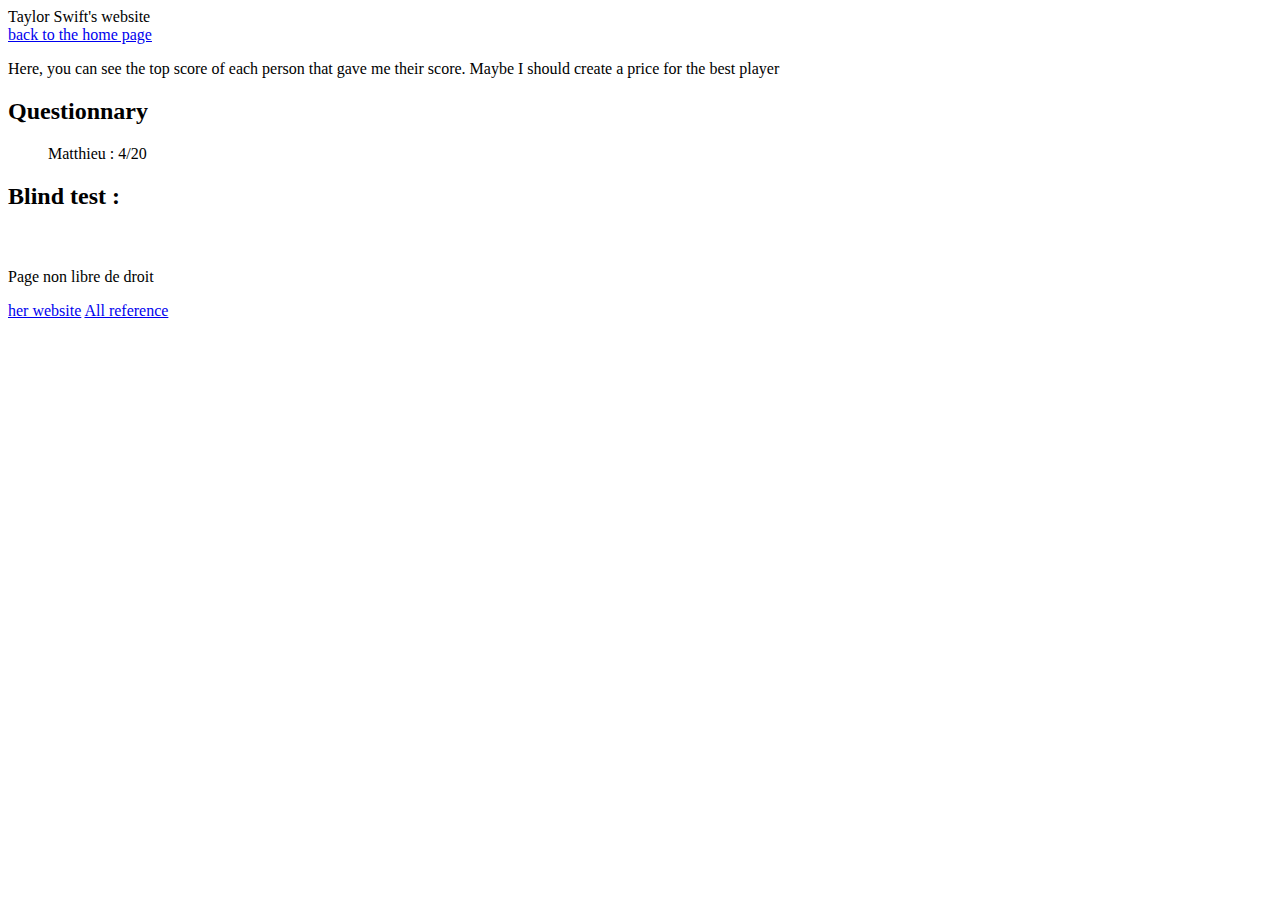
<file: best_score.html>
<!DOCTYPE html>
<html>
<head>
    <title>score board</title>
    <link href="mise_en_page_defaut.css">
    <meta charset="utf-8">
</head>
<body>
    <header>Taylor Swift's website</header>
    <main>
        <nav>
            <a href="index.html">back to the home page</a>
        </nav>
        <p>
            Here, you can see the top score of each person that gave me their score.
            Maybe I should create a price for the best player
        </p>
        <h2>Questionnary</h2>
        <li>
            <ol>Matthieu : 4/20</ol>
            <ol></ol>
            <ol></ol>
            <ol></ol>
            <ol></ol>
        </li>
        <h2>Blind test :</h2>
        <li>
            <ol></ol>
            <ol></ol>
            <ol></ol>
            <ol></ol>
            <ol></ol>
        </li>
    </main>
    <footer>
        <p id="null">Page non libre de droit</p>
                <nav>
                    <a href="https://www.taylorswift.com/"> her website</a> 
                    <a href="sitographie.html">All reference</a>
                </nav>
    </footer>
</body>
</html>
</file>
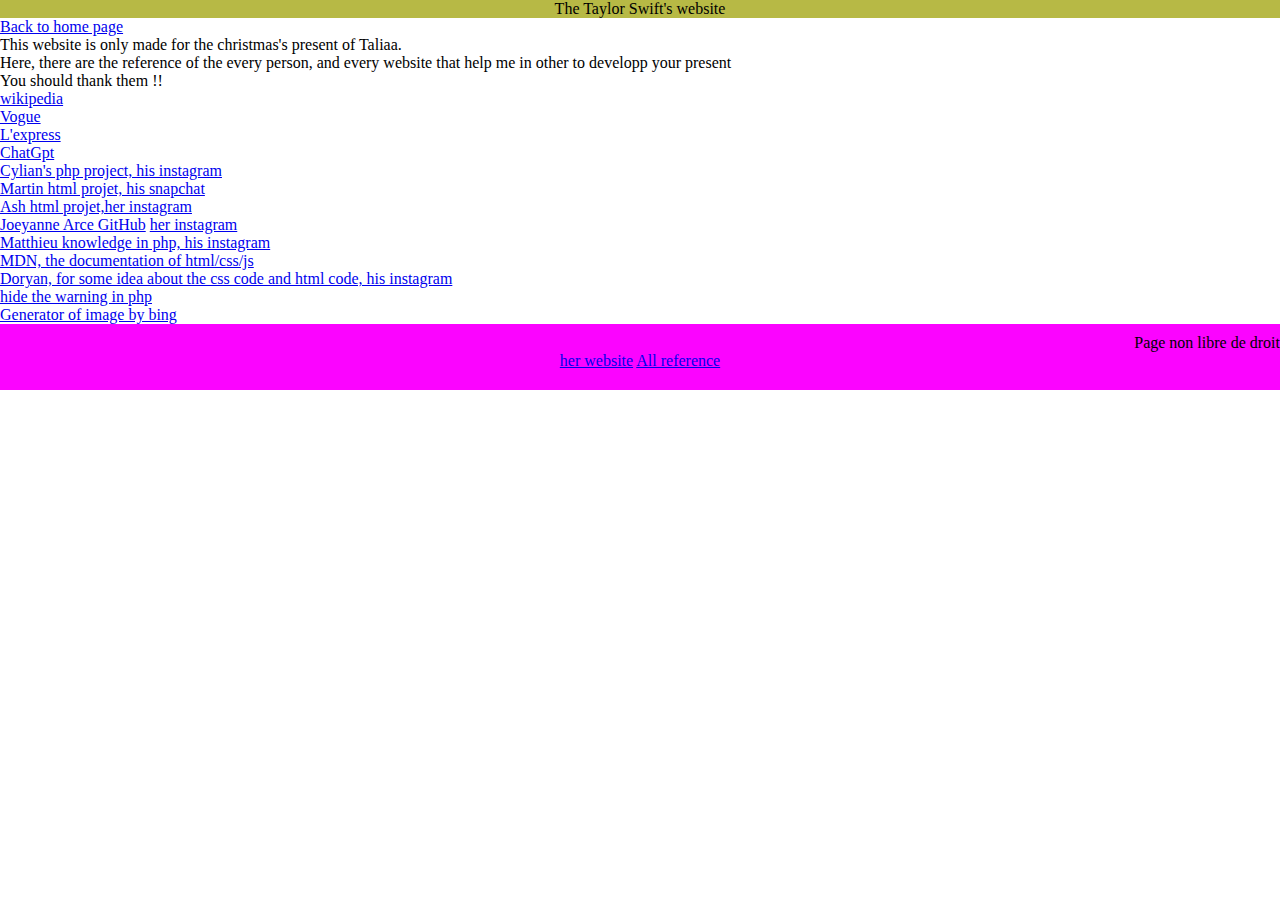
<file: sitographie.html>
<!DOCTYPE html>
<html>
    <head>
        <title>References</title>
        <link rel="stylesheet" href="mise_en_page_defaut.css">
        
        <title>christmas present</title>
        
    </head>
    <body>
        <header>The Taylor Swift's website</header>
        <nav>
            <nav>
                <a href="page_d'acceuil.html"> Back to home page</a>
            </nav>
        </nav>
        <aside>This website is only made for the christmas's present of Taliaa.</aside>
        <main>
            <p>Here, there are the reference of the every person, and every website that help me in other to developp your present</p>
            <p>You should thank them !!</p>
            <li>
                <!-- <ul>
                    <a href="https://webdocs.cs.ualberta.ca/~zaiane/courses/tice/animation/anim3.htm"> for the animation of the beginning</a>
                </ul> -->
                <ul>
                    <a href="https://fr.wikipedia.org/wiki/Taylor_Swift">wikipedia</a>
                </ul>
                <ul>
                    <a href="https://www.vogue.fr/galerie/taylor-swift-tournee-eras-meilleures-tenues-mode">Vogue</a>
                </ul>
                <ul>
                    <a href="https://www.lexpress.fr/economie/entreprises/taylor-swift-et-ses-droits-dauteur-les-dessous-dun-coup-de-maitre-historique-GYY4JML2O5BBVBB7Y632AHAWFI/?utm_source=pocket-newtab-fr-fr">L'express</a>
                </ul>
                <ul>
                    <a href="https://chat.openai.com/"> ChatGpt</a>
                </ul>
                <ul>
                    <a href="https://www.instagram.com/cylian.c/">Cylian's php project, his instagram</a>
                </ul>
                <ul>
                    <a href="https://www.snapchat.com/add/martin.mo?sender_web_id=9a6818f7-0c09-4f98-a606-11abbdcb571b&device_type=desktop&is_copy_url=true">Martin html projet, his snapchat</a>
                </ul>
                <ul>
                    <a href="https://www.instagram.com/ash.is.sassy">Ash html projet,her instagram</a>
                </ul>
                <ul>
                    <a href="https://github.com/jeycaarce/message/tree/main">Joeyanne Arce GitHub</a>
                    <a href="https://www.instagram.com/jeycaarce/">her instagram</a>
                </ul>
                <ul>
                    <a href="https://www.instagram.com/matthieu_dcrz/">Matthieu knowledge in php, his instagram</a>
                </ul>
                <ul>
                    <a href="https://developer.mozilla.org/fr/">MDN, the documentation of html/css/js</a>
                </ul>
                <ul>
                    <a href="https://www.instagram.com/love_u_deeply/">Doryan, for some idea about the css code and html code, his instagram</a>
                </ul>
                <ul>
                    <a href="https://www.developpez.net/forums/d448592/php/langage/cacher-warnings/">hide the warning in php</a>
                </ul>
                <ul>
                    <a href="https://www.bing.com/images/create">Generator of image by bing</a>
                </ul>
            </li>
            
            
        </main>
        <footer>
            <p id="null">Page non libre de droit</p>
                <nav>
                    <a href="https://www.taylorswift.com/"> her website</a> 
                    <a href="sitographie.html">All reference</a>
                </nav>
        </footer>
    </body>

</html>
</file>
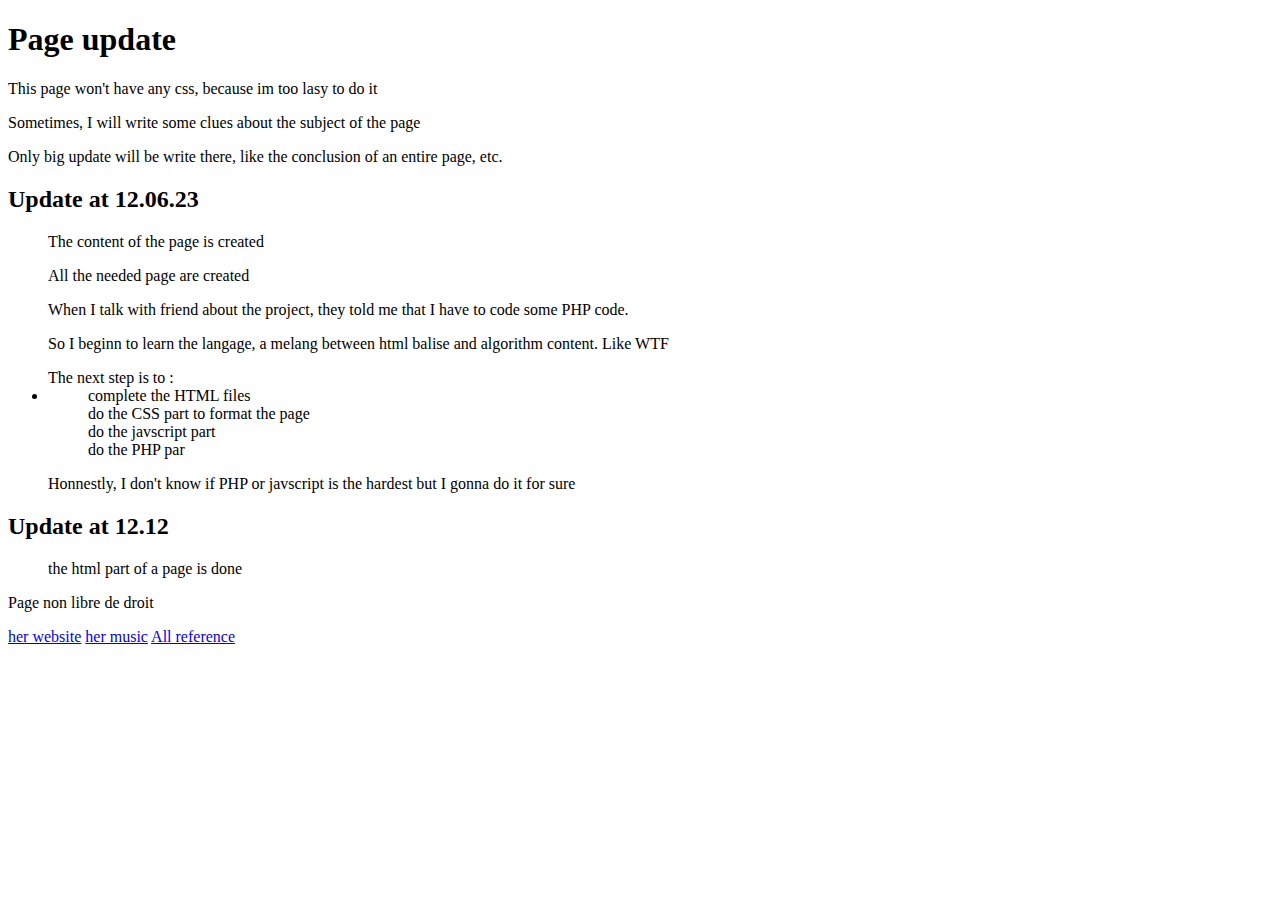
<file: update.html>
<!DOCTYPE html>
<html>


    <head>
        <meta charset="utf-8"/>
        <title>update</title>
    </head>
    <body>
        <main>
            <header>
                <h1>Page update</h1>
            </header>
            <section>
                <article>
                    <p>This page won't have any css, because im too lasy to do it</p>
                    <p>Sometimes, I will write some clues about the subject of the page</p>
                    <p>Only big update will be write there, like the conclusion of an entire page, etc.</p>
                </article>
            </section>
            <section>
                <h2>Update at 12.06.23</h2>
                <article>
                    <li>
                        <ul>The content of the page is created</ul>
                        <ul>All the needed page are created</ul>
                        <ul>
                            <p>When I talk with friend about the project, they told me that I have to code some PHP code.</p>
                            <p>So I beginn to learn the langage, a melang between html balise and algorithm content. Like WTF</p>
                        </ul>
                        <ul>
                            The next step is to :
                            <li>
                                <ol>complete the HTML files</ol>
                                <ol>do the CSS part to format the page</ol>
                                <ol>do the javscript part</ol>
                                <ol>do the PHP par</ol>
                            </li>
                        </ul>
                        <ul>
                            Honnestly, I don't know if PHP or javscript is the hardest but I gonna do it for sure
                        </ul>
                    </li>
                </article>
                <h2>Update at 12.12</h2>
                <article>
                    <li>
                        <ul>the html part of a page is done</ul>
                        <ul></ul>
                    </li>
                </article>
            </section>
            

        </main>
        <footer>
            <p id="null">Page non libre de droit</p>
                <nav>
                    <a href="https://www.taylorswift.com/"> her website</a> 
                    <a href="../Référence/musicographie.html"> her music</a>
                    <a href="../pages_HTML/sitographie.html">All reference</a>
                </nav>
        </footer>
    </body>
    


</html>
</file>
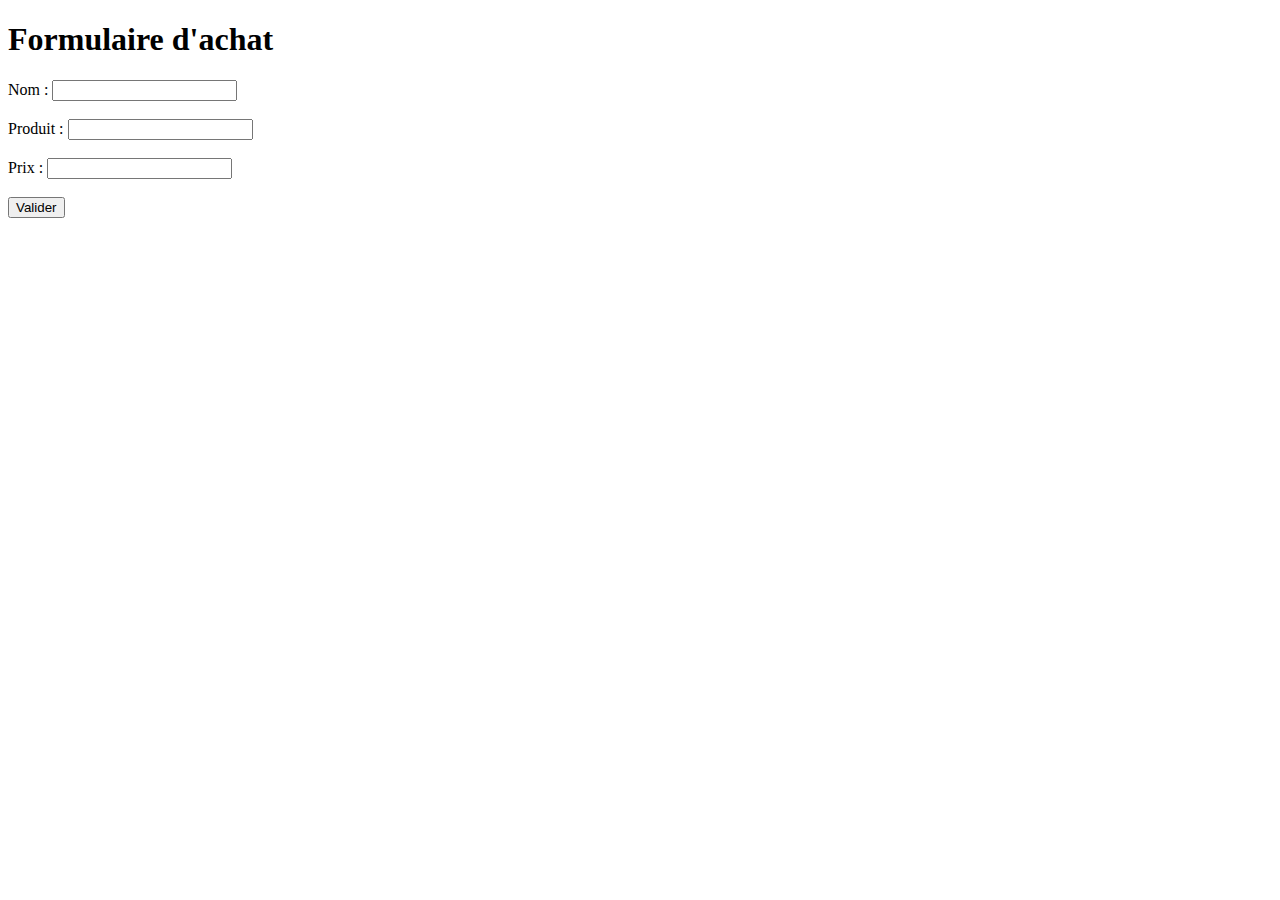
<file: page/autre/Référence/aide_cylian/panier.html>
<!DOCTYPE html>
<html>
<head>
    <title>Formulaire d'achat</title>
</head>
<body>
    <h1>Formulaire d'achat</h1>
    <form action="panier_php.php" method="POST">
        <label for="nom">Nom :</label>
        <input type="text" name="nom" id="nom" required><br><br>

        <label for="produit">Produit :</label>
        <input type="text" name="produit" id="produit" required><br><br>

        <label for="prix">Prix :</label>
        <input type="number" name="prix" id="prix" required><br><br>

        <input type="submit" value="Valider">
    </form>
</body>
</html>
</file>
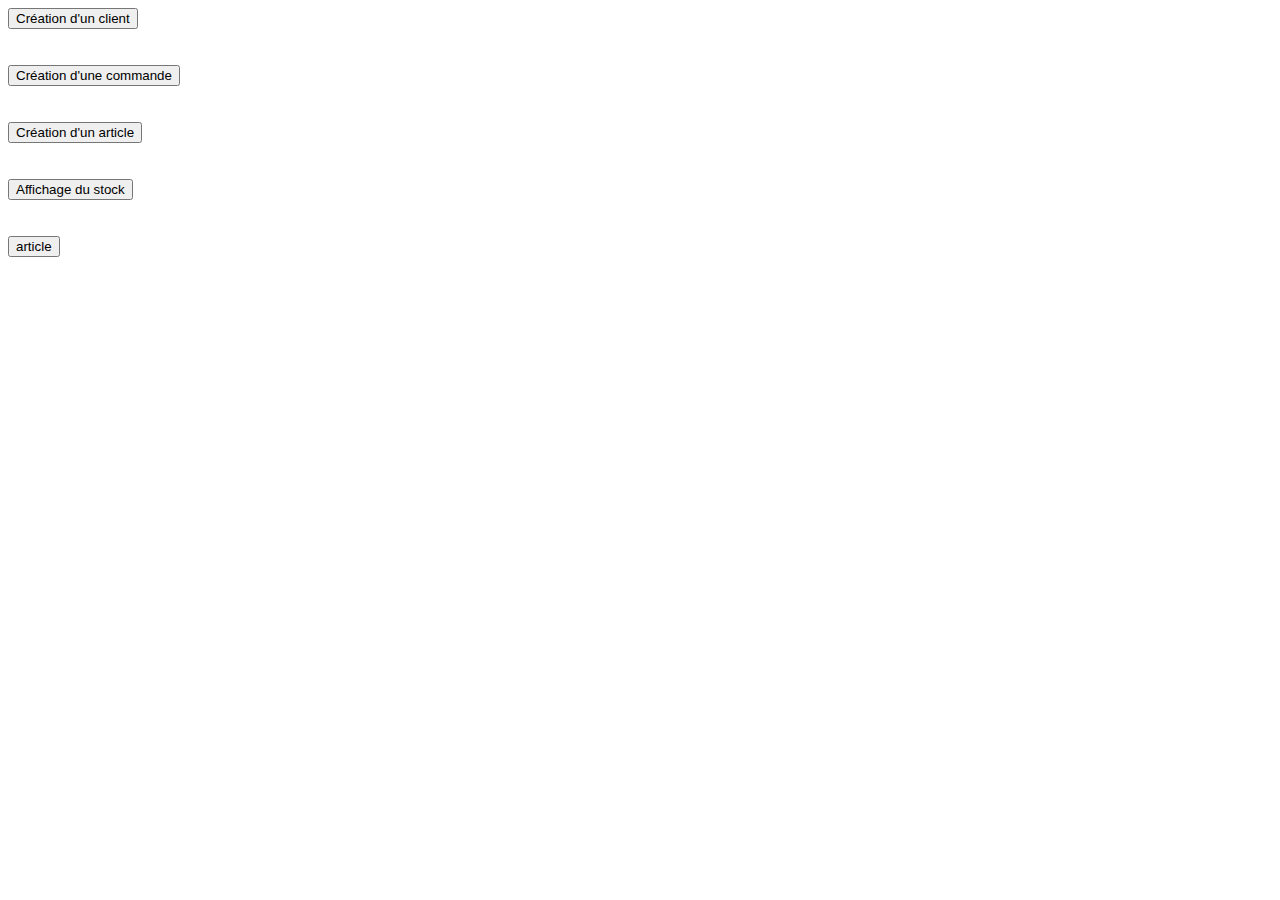
<file: page/autre/Référence/aide_cylian/site_acceuil.html>
<!DOCTYPE html>
<html>
	<head>

        <meta charset="UTF-8"/>
		<title>Acceuil</title>
		<link rel ="stylesheet" href="css_acceuil.css"/>
		<meta name="description" content="Acceuil"/>
		<link rel="stylesheet" href="https://cdnjs.cloudflare.com/ajax/libs/font-awesome/6.4.0/css/all.min.css" 
		integrity="sha512-iecdLmaskl7CVkqkXNQ/ZH/XLlvWZOJyj7Yy7tcenmpD1ypASozpmT/E0iPtmFIB46ZmdtAc9eNBvH0H/ZpiBw==" 
		crossorigin="anonymous" referrerpolicy="no-referrer" />
		<meta charset="UTF-8"/>
		<title>Alibobo</title>
		<meta name="description" content="Alibobo"/>
		

	</head>

    <body>
	<button onclick="window.location.href = 'site_client.html';">Création d'un client</button> </br></br></br>
	<button onclick="window.location.href = 'sitecommande.html';">Création d'une commande</button> </br></br></br>
	<button onclick="window.location.href = 'site_article.html';">Création d'un article</button> </br></br></br>
	<button onclick="window.location.href = 'sitestock.html';">Affichage du stock</button> </br></br></br>
	<button onclick="window.location.href='site_article.html'">article</button>

			</div>
	</section>
    </body>
</html>
</file>
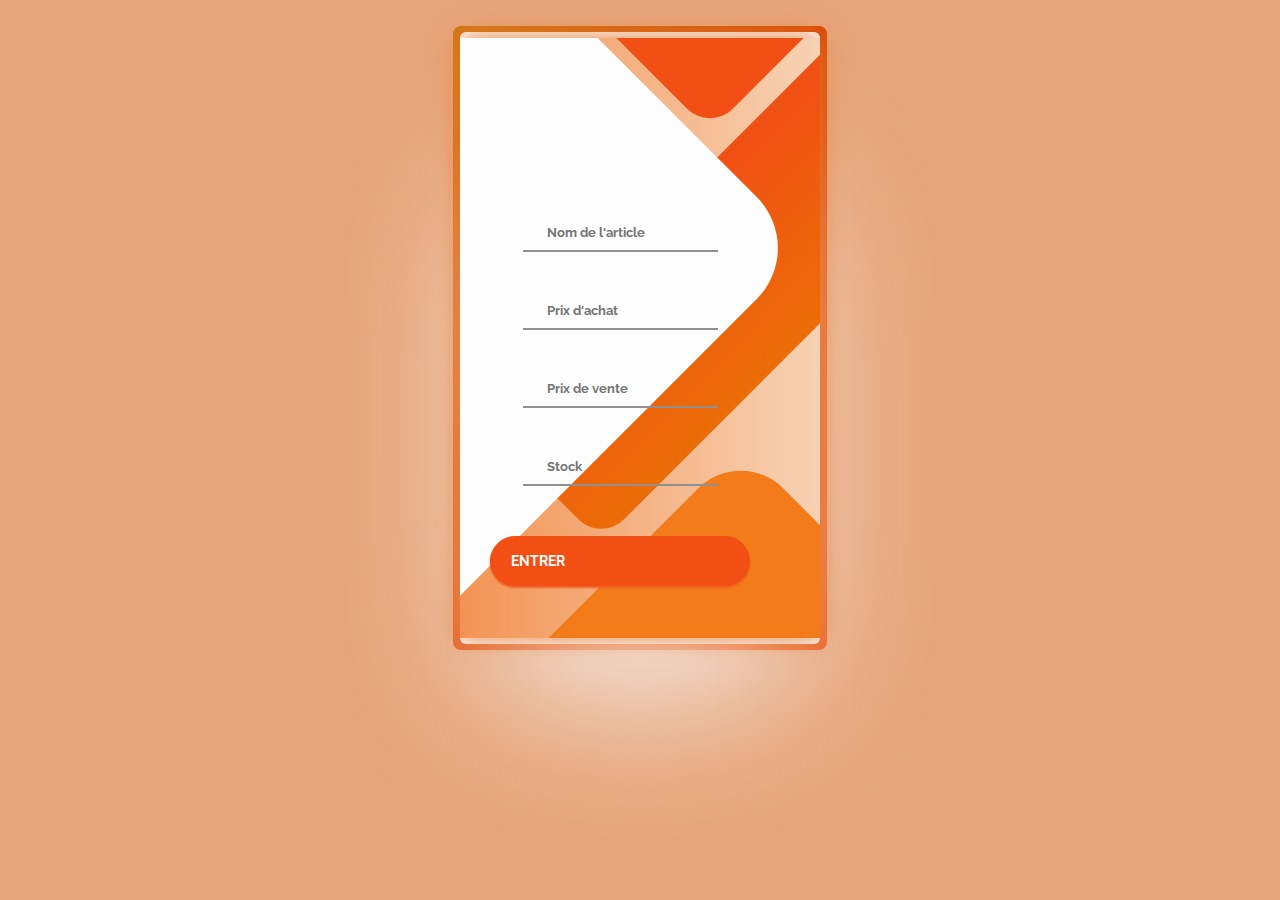
<file: page/autre/Référence/aide_cylian/site_article.html>
<!DOCTYPE html>
<html>
	<head>
        <meta charset="UTF-8"/>
		<title>Site création article</title>
		<link rel ="stylesheet" href="style_site.css"/>
		<meta name="description" content="Toujours pas de nom"/>
		<link rel="stylesheet" href="https://cdnjs.cloudflare.com/ajax/libs/font-awesome/6.4.0/css/all.min.css" 
		integrity="sha512-iecdLmaskl7CVkqkXNQ/ZH/XLlvWZOJyj7Yy7tcenmpD1ypASozpmT/E0iPtmFIB46ZmdtAc9eNBvH0H/ZpiBw==" 
		crossorigin="anonymous" referrerpolicy="no-referrer" />
		<link rel="icon" type="image/jpg" href="imagepli2.jpg"/>
	</head>

	<body>

	<div class="card">
	<div class="container">
		<div class="screen">
			<div class="screen__content">
				<form class="login" action="creation_article.php" method="POST">
					<div class="login__field">
						<i class="login__icon fa fa-file-signature"></i>
						<input type="text" name="Nom_article" class="login__input" placeholder="Nom de l'article">
					</div>

					<div class="login__field">
						<i class="login__icon fas fa-coins"></i>
						<input type="text" name ="prix_article" class="login__input" placeholder="Prix d'achat">
					</div>

					<div class="login__field">
						<i class="login__icon fas fa-donate"></i>
						<input type="text" name="prix_vente" class="login__input" placeholder="Prix de vente">
					</div>

					<div class="login__field">
						<i class="login__icon fas fa-truck"></i>
						<input type="text" name="stock_article" class="login__input" placeholder="Stock">
					</div>
					
					<button class="button login__submit">
						<span class="button__text">entrer</span>
						<i class="button__icon fas fa-chevron-right"></i>
					</button>				
				</form>

			</div>
			<div class="screen__background">
				<span class="screen__background__shape screen__background__shape4"></span>
				<span class="screen__background__shape screen__background__shape3"></span>		
				<span class="screen__background__shape screen__background__shape2"></span>
				<span class="screen__background__shape screen__background__shape1"></span>
			</div>		
		</div>
	</div>
	</div>

	</body>
	
</html>
</file>
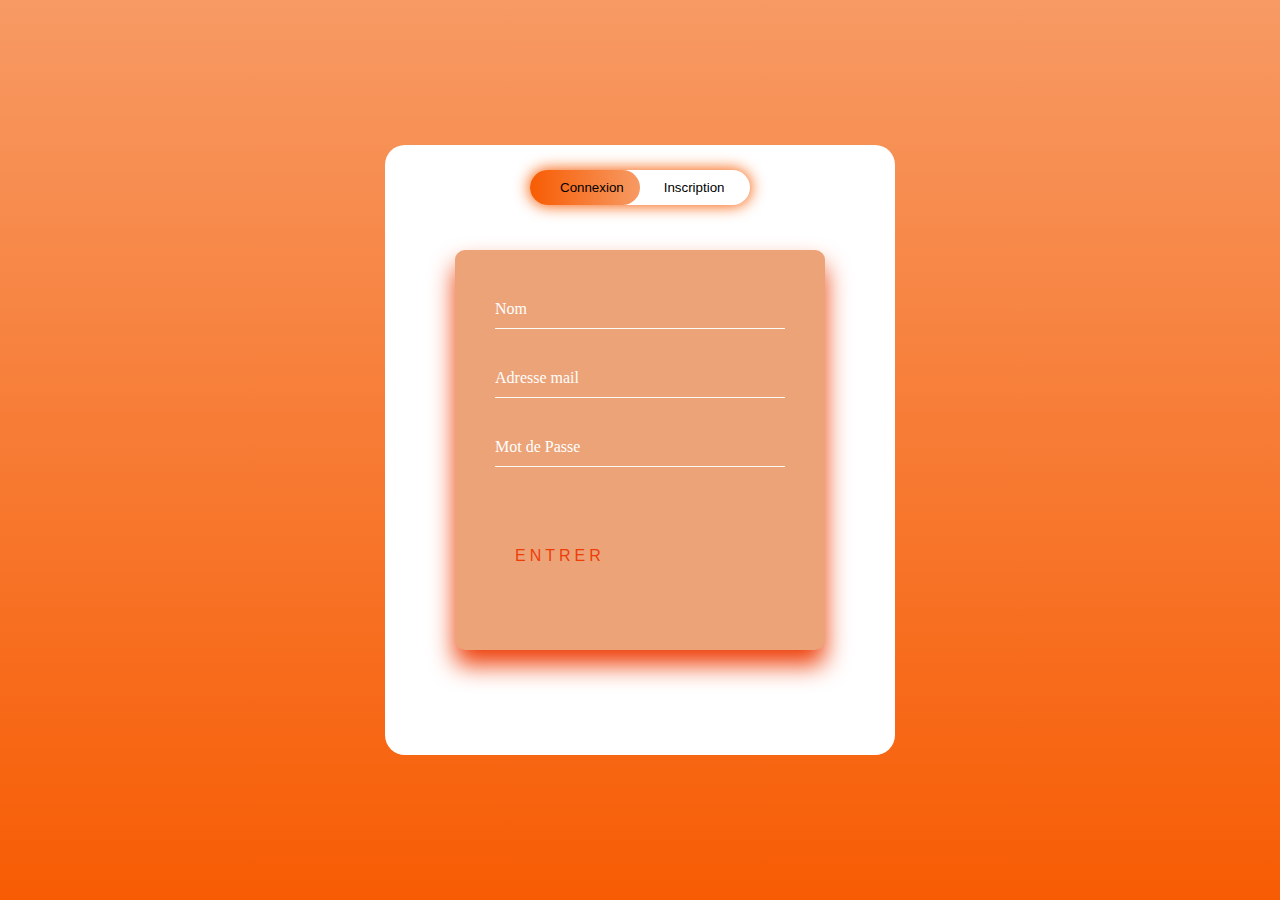
<file: page/autre/Référence/aide_cylian/site_client.html>
<!DOCTYPE html>
<html>
	<head>
        <meta charset="UTF-8"/>
		<title>Site client</title>
		<link rel ="stylesheet" href="switch_c_i.css"/>
		<meta name="description" content="On verra"/>
		<link rel="stylesheet" href="https://cdnjs.cloudflare.com/ajax/libs/font-awesome/6.4.0/css/all.min.css" 
		integrity="sha512-iecdLmaskl7CVkqkXNQ/ZH/XLlvWZOJyj7Yy7tcenmpD1ypASozpmT/E0iPtmFIB46ZmdtAc9eNBvH0H/ZpiBw==" 
		crossorigin="anonymous" referrerpolicy="no-referrer" />
	</head>
    <body>
        <div class="page">
            <div class="box">
                <div class="creux">
                    <div id="switcher" class="switcher"></div>
                    <button type="button" class="pre-switcher" onclick="connex()">Connexion</button>
                    <button type="button" class="pre-switcher" onclick="enregi()">Inscription</button>
                </div>
                <form id="connex" class="contenu" action="creation_client.php" method="POST">
                    <div class="champ">
                        <input type="text" required="" class="" name="Nom_client">
                        <label>Nom</label>
                    </div>
                    <div class="champ">
                        <input type="email" required="" name="Mail_client">
                        <label>Adresse mail</label>
                    </div>
                    <div class="champ">
                        <input type="password" required="" name="Mdp_client">
                        <label>Mot de Passe</label>
                    </div>
                    <button type="submit" class="submit-btn">
                        <span></span>
                        <span></span>
                        <span></span>
                        <span></span>
                        Entrer
                    </button>
                </form>
                
                <form id="enregi" class="contenu">
                    <div class="champ">
                        <input type="text" required="" name="Nom_Client">
                        <label>Nom</label>
                    </div>
                    <div class="champ">
                        <input type="text" required="" name="Prenom_Client">
                        <label>Prenom</label>
                    </div>
                    <div class="champ">
                        <input type="password" required="" name="Mdp_client">
                        <label>Mot de Passe</label>
                    </div>
                    <div class="champ">
                        <input type="email" required="" name="Mail_client">
                        <label>Adresse mail</label>
                    </div>
                    <button type="submit" class="submit-btn2">
                        <span></span>
                        <span></span>
                        <span></span>
                        <span></span>
                        Enregistrer
                    </button>
                </form>
            </div>
        </div>
        
        <script>
            var x = document.getElementById("connex");
            var y = document.getElementById("enregi");
            var z = document.getElementById("switcher");

            function enregi(){
                x.style.left = "-250px"
                y.style.left = "50%"
                z.style.left = "110px"
            } 
            
            function connex(){
                x.style.left = "50%"
                y.style.left = "750px"
                z.style.left = "0px"
            }

        </script>

    </body>
</html>
</file>
<file: mise_en_page_defaut.css>
@charset "utf-8";

*{margin : 0; padding : 0; scroll-behavior: smooth; font-family: cursive;}

/*en-tete*/

header{background-color : rgb(183, 185, 69); text-align : center}



/* pieds de page */

footer {padding: 0px 0px 10px 0px; background-color : rgb(251, 4, 255)}
footer nav {
    text-align : center;
    padding : 0px 0px 10px 0px;
}

#null {text-align : right}

footer p {padding : 10px 0px 0px 0px}
</file>
<file: page/autre/Référence/aide_cylian/css_acceuil.css>
.page{
    background: linear-gradient(#f79a64, #f75c03);
    position: absolute;
    height: 100%;
    width: 100%;
    top: 0px;
    left: 0px;
    display: flex;
}

.box{
    width: 500px;
    height: 600px;
    position: relative;
    background: #fff;
    margin: auto;
    padding: 5px;
    border-radius: 20px;
    overflow: hidden;

}

.creux{
    width: 220px;
    position: relative;
    margin: 20px auto;
    color: aqua;
    box-shadow: 0px 0px 15px 1px #f75c03;
    border-radius: 30px;
    display: flex;
}

.pre-switcher{
    padding: 10px 30px;
    background: transparent;
    cursor: pointer;
    border: 0;
    position: relative;
    outline: none;
    margin-right: -20px;
}

.switcher{
    top: 0;
    left: 0;
    position: absolute;
    width: 110px;
    height: 100%;
    background: linear-gradient(to right, #f75c03, #f79a64);
    border-radius: 30px;
    transition: .5s;

}

.contenu{
    position: absolute;
    top: 50%;
    left: 50%;
    width: 370px;
    height: 400px;
    padding: 40px;
    transform: translate(-50%, -50%);
    background: rgb(236, 163, 120);
    box-sizing: border-box;
    box-shadow: 0 15px 25px #ee3e08;
    border-radius: 10px;
    display: block;
}

.contenu .champ {
    position: relative;
}
      
.contenu .champ input {
    width: 100%;
    padding: 10px 0;
    font-size: 16px;
    color: #fff;
    margin-bottom: 30px;
    border: none;
    border-bottom: 1px solid #fcfaf9;
    outline: none;
    background: transparent;
}

.contenu .champ label {
    position: absolute;
    top:0;
    left: 0;
    padding: 10px 0;
    font-size: 16px;
    color: #fff;
    pointer-events: none;
    transition: .5s;
}
      
.contenu .champ input:focus ~ label,
.contenu .champ input:valid ~ label {
    top: -20px;
    left: 0;
    color: #ee3e08;
    font-size: 12px;
}



.submit-btn {
    position: relative;
    display: inline-block;
    padding: 10px 20px;
    color: #ee3e08;
    font-size: 16px;
    text-decoration: none;
    text-transform: uppercase;
    overflow: hidden;
    transition: .5s;
    margin-top: 40px;
    letter-spacing: 4px;
    background: transparent;
    border: none;
  }
  
  .submit-btn:hover {
    background: #ee3e08;
    color: #fff;
    border-radius: 5px;
    box-shadow: 0 0 5px #ee3e08,
                0 0 25px #ee3e08,
                0 0 50px #ee3e08,
                0 0 100px #ee3e08;
  }
  
  .submit-btn span {
    position: absolute;
    display: block;
  }
  
  .submit-btn span:nth-child(1) {
    top: 0;
    left: -100%;
    width: 100%;
    height: 2px;
    background: linear-gradient(90deg, transparent, #ee3e08);
    animation: btn-anim1 1s linear infinite;
  }
  
  @keyframes btn-anim1 {
    0% {
      left: -100%;
    }
    50%,100% {
      left: 100%;
    }
  }
  
  .submit-btn span:nth-child(2) {
    top: -100%;
    right: 0;
    width: 2px;
    height: 100%;
    background: linear-gradient(180deg, transparent, #ee3e08);
    animation: btn-anim2 1s linear infinite;
    animation-delay: .25s
  }
  
  @keyframes btn-anim2 {
    0% {
      top: -100%;
    }
    50%,100% {
      top: 100%;
    }
  }
  
  .submit-btn span:nth-child(3) {
    bottom: 0;
    right: -100%;
    width: 100%;
    height: 2px;
    background: linear-gradient(270deg, transparent, #ee3e08);
    animation: btn-anim3 1s linear infinite;
    animation-delay: .5s
  }
  
  @keyframes btn-anim3 {
    0% {
      right: -100%;
    }
    50%,100% {
      right: 100%;
    }
  }
  
  .submit-btn span:nth-child(4) {
    bottom: -100%;
    left: 0;
    width: 2px;
    height: 100%;
    background: linear-gradient(360deg, transparent, #ee3e08);
    animation: btn-anim4 1s linear infinite;
    animation-delay: .75s
  }
  
  @keyframes btn-anim4 {
    0% {
      bottom: -100%;
    }
    50%,100% {
      bottom: 100%;
    }
  }












  .submit-btn2 {
    position: relative;
    display: inline-block;
    padding: 10px 20px;
    color: #ee3e08;
    font-size: 16px;
    text-decoration: none;
    text-transform: uppercase;
    overflow: hidden;
    transition: .5s;
    margin-top: 40px;
    letter-spacing: 4px;
    background: transparent;
    border: none;
    bottom: 30px;
  }
  
  .submit-btn2:hover {
    background: #ee3e08;
    color: #fff;
    border-radius: 5px;
    box-shadow: 0 0 5px #ee3e08,
                0 0 25px #ee3e08,
                0 0 50px #ee3e08,
                0 0 100px #ee3e08;
  }
  
  .submit-btn2 span {
    position: absolute;
    display: block;
  }
  
  .submit-btn2 span:nth-child(1) {
    top: 0;
    left: -100%;
    width: 100%;
    height: 2px;
    background: linear-gradient(90deg, transparent, #ee3e08);
    animation: btn-anim1 1s linear infinite;
  }
  
  @keyframes btn-anim1 {
    0% {
      left: -100%;
    }
    50%,100% {
      left: 100%;
    }
  }
  
  .submit-btn2 span:nth-child(2) {
    top: -100%;
    right: 0;
    width: 2px;
    height: 100%;
    background: linear-gradient(180deg, transparent, #ee3e08);
    animation: btn-anim2 1s linear infinite;
    animation-delay: .25s
  }
  
  @keyframes btn-anim2 {
    0% {
      top: -100%;
    }
    50%,100% {
      top: 100%;
    }
  }
  
  .submit-btn2 span:nth-child(3) {
    bottom: 0;
    right: -100%;
    width: 100%;
    height: 2px;
    background: linear-gradient(270deg, transparent, #ee3e08);
    animation: btn-anim3 1s linear infinite;
    animation-delay: .5s
  }
  
  @keyframes btn-anim3 {
    0% {
      right: -100%;
    }
    50%,100% {
      right: 100%;
    }
  }
  
  .submit-btn2 span:nth-child(4) {
    bottom: -100%;
    left: 0;
    width: 2px;
    height: 100%;
    background: linear-gradient(360deg, transparent, #ee3e08);
    animation: btn-anim4 1s linear infinite;
    animation-delay: .75s
  }
  
  @keyframes btn-anim4 {
    0% {
      bottom: -100%;
    }
    50%,100% {
      bottom: 100%;
    }
  }





#enregi {
  left: 750px;
}
</file>
<file: page/autre/Référence/aide_cylian/style_site.css>
@import url('https://fonts.googleapis.com/css?family=Raleway:400,1000');

* {
	box-sizing:border-box;
	margin: 0;
	padding: 0;	
	font-family: Raleway, sans-serif;
}

body {
	background: linear-gradient(90deg, #bd4e03, #c45c07);	
}

.container {
	display: flex;
	align-items: center;
	justify-content: center;
	vertical-align: middle;
	min-height: 100vh;
}

.screen {		
	background: linear-gradient(90deg, #f39455, #f7d2b4);		
	position: relative;	
	height: 600px;
	width: 360px;	
	box-shadow: 0px 0px 24px #e97a30;
}

.screen__content {
	z-index: 1;
	position: relative;	
	height: 100%;
}

.screen__background {		
	position: absolute;
	top: 0;
	left: 0;
	right: 0;
	bottom: 0;
	z-index: 0;
	-webkit-clip-path: inset(0 0 0 0);
	clip-path: inset(0 0 0 0);	
}

.screen__background__shape {
	transform: rotate(45deg);
	position: absolute;
}

.screen__background__shape1 {
	height: 520px;
	width: 520px;
	background: #fdfdfd;	
	top: -50px;
	right: 120px;	
	border-radius: 0 72px 0 0;
}

.screen__background__shape2 {
	height: 220px;
	width: 220px;
	background: #f14f14;	
	top: -172px;
	right: 0;	
	border-radius: 32px;
}

.screen__background__shape3 {
	height: 540px;
	width: 190px;
	background: linear-gradient(270deg, #eb6d07, #f14f14);
	top: -24px;
	right: 0;	
	border-radius: 32px;
}

.screen__background__shape4 {
	height: 400px;
	width: 200px;
	background: #f37b19;	
	top: 420px;
	right: 50px;	
	border-radius: 60px;
}

.login {
	width: 320px;
	padding: 30px;
	padding-top: 156px;
}

.login__field {
	padding: 20px 0px;	
	position: relative;	
}

.login__input {
	border: none;
	border-bottom: 2px solid #918f8f;
	background: none;
	padding: 10px;
	padding-left: 24px;
	font-weight: 700;
	width: 75%;
	transition: .2s;
}

.login__input:active,
.login__input:focus,
.login__input:hover {
	outline: none;
	border-bottom-color: #ec6002;
}

.login__submit {
	background: #f14f14;
	font-size: 14px;
	margin-top: 30px;
	padding: 16px 20px;
	border-radius: 26px;
	border: 1px solid #f14f14;
	text-transform: uppercase;
	font-weight: 700;
	display: flex;
	align-items: center;
	position: center;
	vertical-align:middle;
	width: 100%;
	color: #fcfafa;
	box-shadow: 0px 2px 2px #f05e24;
	cursor: pointer;
	transition: .2s;
}

.login__submit:active,
.login__submit:focus,
.login__submit:hover {
	border-color: #fff;
	outline: none;
}

.button__icon {
	font-size: 25px;
	margin-left: auto;
	color: #fff;
}


.social-login__icon:hover {
	transform: scale(1.5);	
}

.login__icon {
	position: absolute;
	top: 30px;
	color: #f14f14;
	font-size: 15px;
}

















@property --rotate {
	syntax: "<angle>";
	initial-value: 132deg;
	inherits: false;
  }
  
  :root {
	--card-height: 68vh;
	--card-width: calc(var(--card-height) / 1.70);
  }
  
  
  body {
	min-height: 100vh;
	background: #e6a57a;
	display: flex;
	align-items: center;
	flex-direction: column;
	padding-top: 2rem;
	padding-bottom: 2rem;
	box-sizing: border-box;
  }
  
  
  .card {
	background: #fbfbfc;
	width: var(--card-width);
	height: var(--card-height);
	padding: 3px;
	position: relative;
	border-radius: 6px;
	justify-content: center;
	align-items: center;
	text-align: center;
	display: flex;
	font-size: 1.5em;
	color: rgb(88 199 250 / 0%);
	cursor: pointer;
	font-family: cursive;
  }
  
  .card:hover {
	color: rgb(185, 85, 38);
	transition: color 1s;
  }
  .card:hover:before, .card:hover:after {
	animation: none;
	opacity: 0;
  }
  
  
  .card::before {
	content: "";
	width: 104%;
	height: 102%;
	border-radius: 8px;
	background-image: linear-gradient(
	  var(--rotate)
	  , #cf7815, #da4703 43%, #eb4d04);
	  position: absolute;
	  z-index: -1;
	  top: -1%;
	  left: -2%;
	  animation: spin 2.5s linear infinite;
  }
  
  .card::after {
	position: absolute;
	content: "";
	top: calc(var(--card-height) / 6);
	left: 0;
	right: 0;
	z-index: -1;
	height: 100%;
	width: 100%;
	margin: 0 auto;
	transform: scale(0.8);
	filter: blur(calc(var(--card-height) / 6));
	background-image: linear-gradient(
	  var(--rotate)
	  , #f7f9fa, #f7f7f7 43%, #f8f7fa);
	  opacity: 1;
	transition: opacity .5s;
	animation: spin 2.5s linear infinite;
  }
  
  @keyframes spin {
	0% {
	  --rotate: 0deg;
	}
	100% {
	  --rotate: 360deg;
	}
  }
  
  a {
	color: #0813a8;
	text-decoration: none;
	font-family: sans-serif;
	font-weight: bold;
	margin-top: 2rem;
  }
</file>
<file: page/autre/Référence/aide_cylian/switch_c_i.css>
.page{
    background: linear-gradient(#f79a64, #f75c03);
    position: absolute;
    height: 100%;
    width: 100%;
    top: 0px;
    left: 0px;
    display: flex;
}

.box{
    width: 500px;
    height: 600px;
    position: relative;
    background: #fff;
    margin: auto;
    padding: 5px;
    border-radius: 20px;
    overflow: hidden;

}

.creux{
    width: 220px;
    position: relative;
    margin: 20px auto;
    color: aqua;
    box-shadow: 0px 0px 15px 1px #f75c03;
    border-radius: 30px;
    display: flex;
}

.pre-switcher{
    padding: 10px 30px;
    background: transparent;
    cursor: pointer;
    border: 0;
    position: relative;
    outline: none;
    margin-right: -20px;
}

.switcher{
    top: 0;
    left: 0;
    position: absolute;
    width: 110px;
    height: 100%;
    background: linear-gradient(to right, #f75c03, #f79a64);
    border-radius: 30px;
    transition: .5s;

}

.contenu{
    position: absolute;
    top: 50%;
    left: 50%;
    width: 370px;
    height: 400px;
    padding: 40px;
    transform: translate(-50%, -50%);
    background: rgb(236, 163, 120);
    box-sizing: border-box;
    box-shadow: 0 15px 25px #ee3e08;
    border-radius: 10px;
    display: block;
}

.contenu .champ {
    position: relative;
}
      
.contenu .champ input {
    width: 100%;
    padding: 10px 0;
    font-size: 16px;
    color: #fff;
    margin-bottom: 30px;
    border: none;
    border-bottom: 1px solid #fcfaf9;
    outline: none;
    background: transparent;
}

.contenu .champ label {
    position: absolute;
    top:0;
    left: 0;
    padding: 10px 0;
    font-size: 16px;
    color: #fff;
    pointer-events: none;
    transition: .5s;
}
      
.contenu .champ input:focus ~ label,
.contenu .champ input:valid ~ label {
    top: -20px;
    left: 0;
    color: #ee3e08;
    font-size: 12px;
}



.submit-btn {
    position: relative;
    display: inline-block;
    padding: 10px 20px;
    color: #ee3e08;
    font-size: 16px;
    text-decoration: none;
    text-transform: uppercase;
    overflow: hidden;
    transition: .5s;
    margin-top: 40px;
    letter-spacing: 4px;
    background: transparent;
    border: none;
  }
  
  .submit-btn:hover {
    background: #ee3e08;
    color: #fff;
    border-radius: 5px;
    box-shadow: 0 0 5px #ee3e08,
                0 0 25px #ee3e08,
                0 0 50px #ee3e08,
                0 0 100px #ee3e08;
  }
  
  .submit-btn span {
    position: absolute;
    display: block;
  }
  
  .submit-btn span:nth-child(1) {
    top: 0;
    left: -100%;
    width: 100%;
    height: 2px;
    background: linear-gradient(90deg, transparent, #ee3e08);
    animation: btn-anim1 1s linear infinite;
  }
  
  @keyframes btn-anim1 {
    0% {
      left: -100%;
    }
    50%,100% {
      left: 100%;
    }
  }
  
  .submit-btn span:nth-child(2) {
    top: -100%;
    right: 0;
    width: 2px;
    height: 100%;
    background: linear-gradient(180deg, transparent, #ee3e08);
    animation: btn-anim2 1s linear infinite;
    animation-delay: .25s
  }
  
  @keyframes btn-anim2 {
    0% {
      top: -100%;
    }
    50%,100% {
      top: 100%;
    }
  }
  
  .submit-btn span:nth-child(3) {
    bottom: 0;
    right: -100%;
    width: 100%;
    height: 2px;
    background: linear-gradient(270deg, transparent, #ee3e08);
    animation: btn-anim3 1s linear infinite;
    animation-delay: .5s
  }
  
  @keyframes btn-anim3 {
    0% {
      right: -100%;
    }
    50%,100% {
      right: 100%;
    }
  }
  
  .submit-btn span:nth-child(4) {
    bottom: -100%;
    left: 0;
    width: 2px;
    height: 100%;
    background: linear-gradient(360deg, transparent, #ee3e08);
    animation: btn-anim4 1s linear infinite;
    animation-delay: .75s
  }
  
  @keyframes btn-anim4 {
    0% {
      bottom: -100%;
    }
    50%,100% {
      bottom: 100%;
    }
  }












  .submit-btn2 {
    position: relative;
    display: inline-block;
    padding: 10px 20px;
    color: #ee3e08;
    font-size: 16px;
    text-decoration: none;
    text-transform: uppercase;
    overflow: hidden;
    transition: .5s;
    margin-top: 40px;
    letter-spacing: 4px;
    background: transparent;
    border: none;
    bottom: 30px;
  }
  
  .submit-btn2:hover {
    background: #ee3e08;
    color: #fff;
    border-radius: 5px;
    box-shadow: 0 0 5px #ee3e08,
                0 0 25px #ee3e08,
                0 0 50px #ee3e08,
                0 0 100px #ee3e08;
  }
  
  .submit-btn2 span {
    position: absolute;
    display: block;
  }
  
  .submit-btn2 span:nth-child(1) {
    top: 0;
    left: -100%;
    width: 100%;
    height: 2px;
    background: linear-gradient(90deg, transparent, #ee3e08);
    animation: btn-anim1 1s linear infinite;
  }
  
  @keyframes btn-anim1 {
    0% {
      left: -100%;
    }
    50%,100% {
      left: 100%;
    }
  }
  
  .submit-btn2 span:nth-child(2) {
    top: -100%;
    right: 0;
    width: 2px;
    height: 100%;
    background: linear-gradient(180deg, transparent, #ee3e08);
    animation: btn-anim2 1s linear infinite;
    animation-delay: .25s
  }
  
  @keyframes btn-anim2 {
    0% {
      top: -100%;
    }
    50%,100% {
      top: 100%;
    }
  }
  
  .submit-btn2 span:nth-child(3) {
    bottom: 0;
    right: -100%;
    width: 100%;
    height: 2px;
    background: linear-gradient(270deg, transparent, #ee3e08);
    animation: btn-anim3 1s linear infinite;
    animation-delay: .5s
  }
  
  @keyframes btn-anim3 {
    0% {
      right: -100%;
    }
    50%,100% {
      right: 100%;
    }
  }
  
  .submit-btn2 span:nth-child(4) {
    bottom: -100%;
    left: 0;
    width: 2px;
    height: 100%;
    background: linear-gradient(360deg, transparent, #ee3e08);
    animation: btn-anim4 1s linear infinite;
    animation-delay: .75s
  }
  
  @keyframes btn-anim4 {
    0% {
      bottom: -100%;
    }
    50%,100% {
      bottom: 100%;
    }
  }





#enregi {
  left: 750px;
}
</file>
